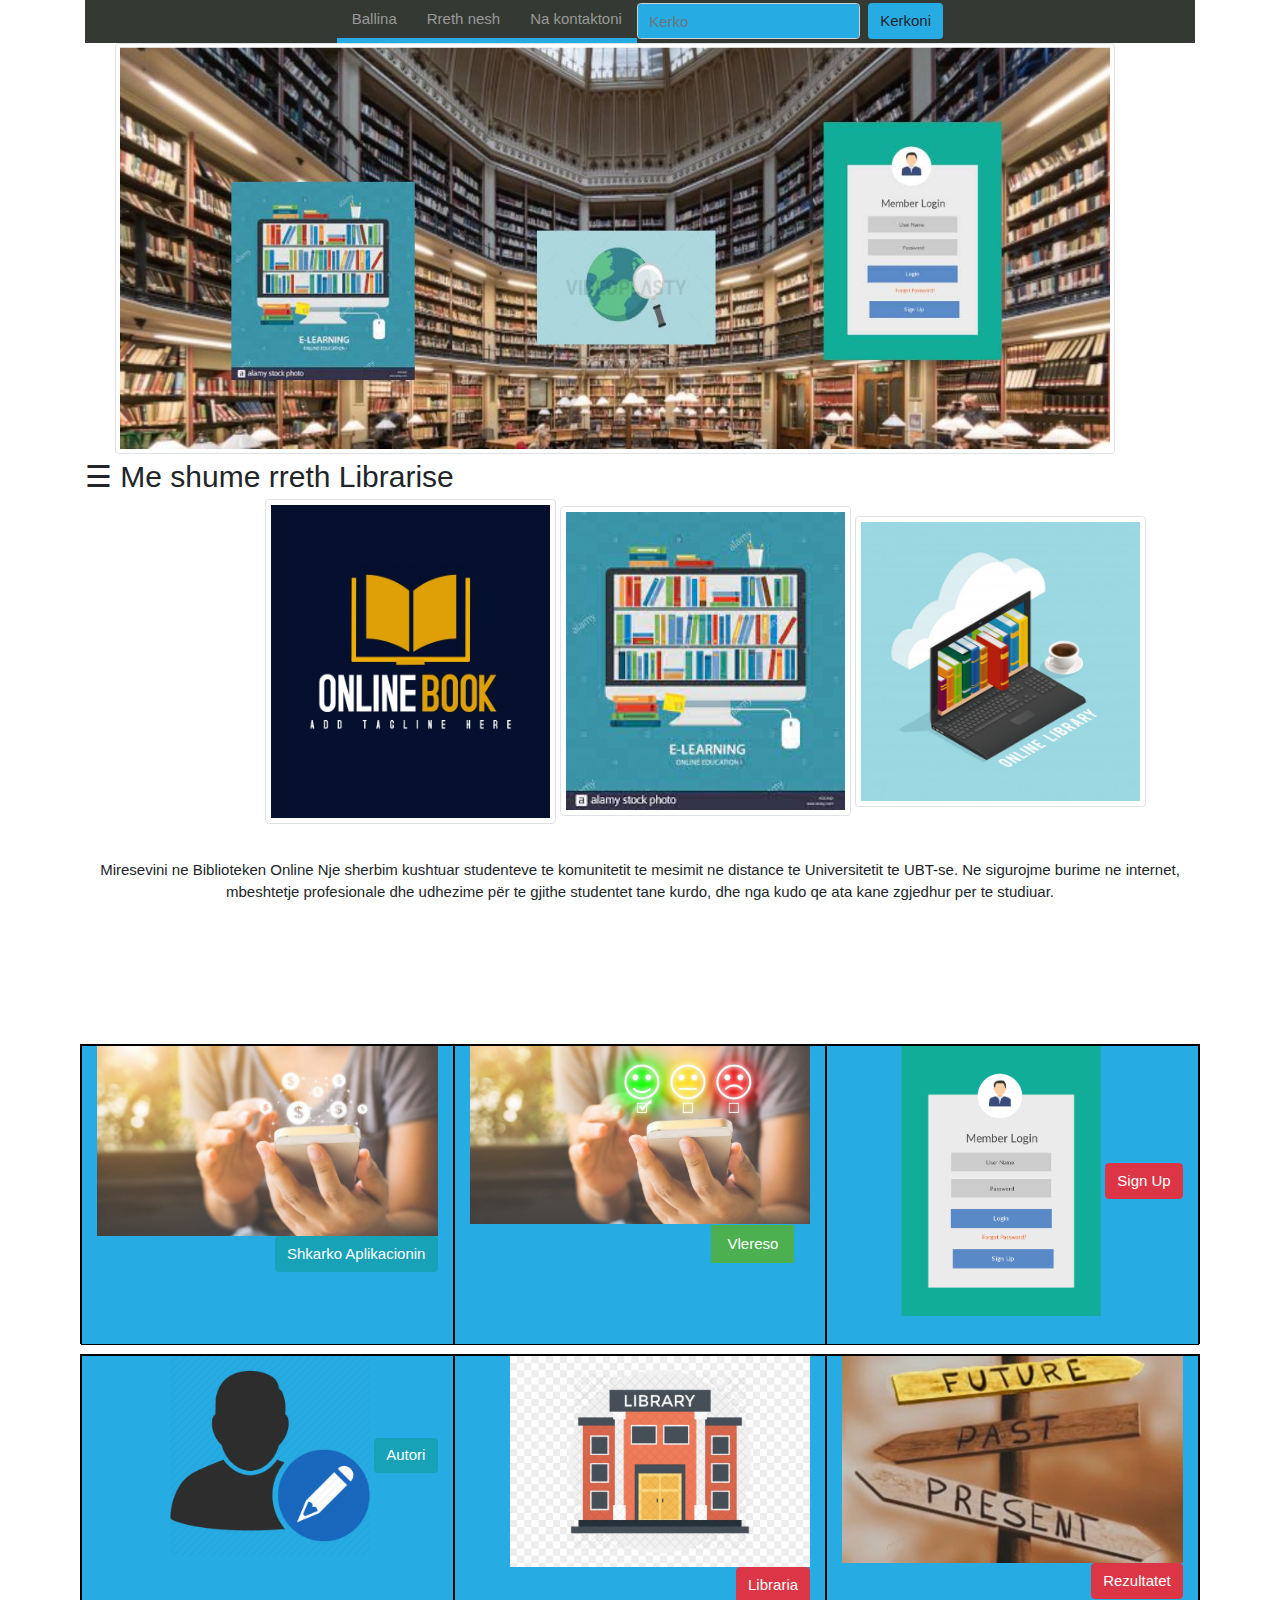
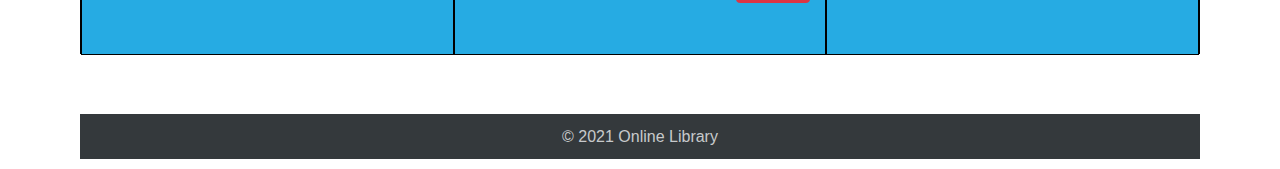
<file: index.html>
<!DOCTYPE html>
<html>
    <head>
        <meta charset="utf-8">
        <title>Online Library</title>
        <link rel = "icon" href =  "digital.jpg" 
        type = "image/x-icon"> 
        <meta name="viewport"
        content="width=device-width, initial-scale=1"/>
        <link href="bs4/css/bootstrap.css" rel="stylesheet">
        <link href="style.css" rel="stylesheet">
        <link href="https://stackpath.bootstrapcdn.com/font-awesome/4.7.0/css/font-awesome.min.css" rel="stylesheet">
  <link href="style.css" rel="stylesheet">
  <link rel="stylesheet" href="https://www.w3schools.com/w3css/4/w3.css">
    </head>
    <body>
        <div class="container">
            <ul class="nav justify-content-center" style="background-color: #343933;">
                <li class="nav-item">
                  <a class="nav-link active" href="index.html" style=" border-bottom: 5px solid #26ABE3;  ">Ballina </a>
                </li>
                <li class="nav-item">
                  <a class="nav-link" href="informata.html" style=" border-bottom: 5px solid #26ABE3;  ">Rreth nesh</a>
                </li>
                <li class="nav-item">
                  <a class="nav-link" href="kontakti.html" style=" border-bottom: 5px solid #26ABE3;">Na kontaktoni</a>
                </li>
                <form class="form-inline">
                    <input class="form-control mr-sm-2" type="search" style="background-color: #26ABE3;" placeholder="Kerko" aria-label="Search">
                    <button class="btn btn-outline my-2 my-sm-0"  style="background-color: #26ABE3;" type="submit">Kerkoni</button>
                  </form>
              </ul>
              <div class="container">
              <div class="col-12">
                <a href="index.html">  <img src="New Project.jpg" alt="ICK" class="img-thumbnail" width="1000px "  ></a></div>
              <div id="mySidenav" class="sidenav" class="col-12">
                <a href="javascript:void(0)" class="closebtn" onclick="closeNav()">&times;</a>
                <a href="index.html">Ballina</a>
                <a href="individe.html">Librari A</a>
                
            </div>
              </div>
              
              
              
              <span style="font-size:30px;cursor:pointer" onclick="openNav()">&#9776; Me shume rreth Librarise</span>
        
               
                  


        </div>
        <div id="reklame" class="container" style="width: 1000px;">
            <img  src="reklame.jpg"  class="img-thumbnail" style=" width: 30%; padding: 5px; height: 325px; " class="rounded float-left" alt="...">
            <img  src="reklama2.jpg"  class="img-thumbnail" style=" width: 30%;padding: 5px; " class="rounded float-right" alt="...">
            <img  src="reklame3.jpg" class="img-thumbnail" style=" width: 30%;padding: 5px;" >
              </div>

        </div>
        <div class="container" style="padding: 10px; ">
          <div  class="row align-items-start " style="height: 200px; ">
          <p id="theksuar" style="text-align: center; margin-top: 25px;">Miresevini ne Biblioteken Online
            Nje sherbim kushtuar studenteve te komunitetit te mesimit ne distance 
            te Universitetit te UBT-se. Ne sigurojme burime ne internet, mbeshtetje profesionale
             dhe udhezime për te gjithe studentet tane kurdo, dhe nga kudo qe ata kane zgjedhur per te studiuar.

        </div>
        <div class="container" style="padding-top: 10px;">
            <div class="row align-items-start " style="height: 300px; border: 1px solid black;">
            
                <div class="col-4" style="height: 300px; border: 1px solid black;text-align: end; background-color: #26ABE3;"><img class="img-fluid" src="e-banking.jpg"> <button type="button" class="btn btn-info" data-toggle="modal" data-target="#exampleModal">
                  Shkarko Aplikacionin
                </button>
                
               
                <div class="modal fade" id="exampleModal" tabindex="-1" aria-labelledby="exampleModalLabel" aria-hidden="true">
                  <div class="modal-dialog">
                    <div class="modal-content">
                      <div class="modal-header">
                        <h5 class="modal-title" id="exampleModalLabel">Aplikacioni juaj eshte duke u instaluar</h5>
                        <button type="button" class="close" data-dismiss="modal" aria-label="Close">
                          <span aria-hidden="true">&times;</span>
                        </button>
                      </div>
                      <div class="modal-body">
                        <div class="progress">
                      <div class="progress-bar progress-bar-striped progress-bar-animated" role="progressbar" aria-valuenow="75" aria-valuemin="0" aria-valuemax="100" style="width: 75%"></div>
                    </div>
                      </div>
                      <div class="modal-footer">
                        <button type="button" class="btn btn-secondary" data-dismiss="modal">Mbyll</button>
                        <button type="button" class="btn btn-primary">Ruaj Ndryshimet</button>
                      </div>
                    </div>
                  </div>
                </div></div>
                <div class="col-4" style="height: 300px; border: 1px solid black;text-align: end; background-color:  #26ABE3;"> <img class="img-fluid" src="vlereso.jpg">
                  <div class="w3-container">
                    
                    <button onclick="document.getElementById('id01').style.display='block'" class="w3-button w3-green">Vlereso</button>
                    
                  
                    <div id="id01" class="w3-modal">
                      <div class="w3-modal-content">
                        <div class="w3-container">
                          <span onclick="document.getElementById('id01').style.display='none'" class="w3-button w3-display-topright">&times;</span>
                  <div class="main">
                    <form id="rating-form">
                <span class="rating-star">
                <input type="radio" name="rating" value="5"><span class="star"></span>
                 
                    <input type="radio" name="rating" value="4"><span class="star"></span>
                 
                    <input type="radio" name="rating" value="3"><span class="star"></span>
                 
                    <input type="radio" name="rating" value="2"><span class="star"></span>
                 
                    <input type="radio" name="rating" value="1"><span class="star"></span>
                </span>
                </form>
                    <p>Faleminderit qe na dhuruat <span id="selected-rating" class="selected-rating" >0</span> Yje.</p>
                    </div>	
                </div>
              </div>
            </div>
          </div>
        </div>
              
                
                 
                       
                       	

                     
                       
                <div class="col-4" style="height: 300px; border: 1px solid black; text-align: end; background-color:  #26ABE3 ;"><img class="img-fluid" src="sign-up.png" style="width: 200px;">  <button type="button" class="btn btn-danger" data-toggle="modal" data-target="#staticBackdrop">
                  Sign Up
                </button>
                
                
                </div>
              
                
                
            </div>
        </div>
        
        <div class="container" style="padding-top: 10px;">
          <div class="row align-items-start " style="height: 300px; border: 1px solid black;">
          
              <div class="col-4" style="height: 300px; border: 1px solid black;text-align: end; background-color: #26ABE3;"><img class="img-fluid" src="writer.png" style="width: 200px;" > <button type="button" class="btn btn-info" data-toggle="modal" data-target="#exampleModal">
                Autori
              </button>
              
             
             </div>
             <div class="col-4" style="height: 300px; border: 1px solid black; text-align: end; background-color:  #26ABE3 ;"><img class="img-fluid" src="library.png" style="width: 300px;">  <button type="button" class="btn btn-danger" data-toggle="modal" data-target="#staticBackdrop">
              Libraria
            </button>
            
            
           </div>    
      <div class="col-4" style="height: 300px; border: 1px solid black; text-align: end; background-color:  #26ABE3 ;"><img class="img-fluid" src="rezultati.jpg">  <button type="button" class="btn btn-danger" data-toggle="modal" data-target="#staticBackdrop">
        Rezultatet
      </button>
      
      
      <div class="modal fade" id="staticBackdrop" data-backdrop="static" data-keyboard="false" tabindex="-1" aria-labelledby="staticBackdropLabel" aria-hidden="true">
        <div class="modal-dialog">
          <div class="modal-content">
            <div class="modal-header">
              <h5 class="modal-title" id="staticBackdropLabel">Rezultatet</h5>
              <button type="button" class="close" data-dismiss="modal" aria-label="Close">
                <span aria-hidden="true">&times;</span>
              </button>
            </div>
            <div class="modal-body">
              Qellimi i ketij studimi ishte te shqyrtonte lidhjen midis dimensioneve
               te cilesise se sherbimit E-Banking dhe kenaqesise se klientit per te percaktuar 
               se cili dimension potencialisht mund te kete ndikimin me te forte ne kenaqesine
                e klientit. Te dhenat u mblodhen duke perdorur nje instrument studimi, i cili u 
                shpernda midis klienteve te bankave ne sektorin bankar libanez.
            </div>
            
            <div class="modal-footer">
              <button type="button" class="btn btn-secondary" data-dismiss="modal">Mbyll</button>
              <button type="button" class="btn btn-primary">E kuptova</button>
            </div>
          </div>
        </div>
      </div></div>
            
              
              
          </div>
      </div>
       

        <footer class="footer">
            <div class="container text-center">
                <h6> &copy; 2021 Online Library</h6>
            </div>
        </footer>



        
        <script src="bs4/js/jquery-3.5.1.min.js"></script>
        <script src="bs4/js/bootstrap.bundle.js"></script>
        <script src="https://cdnjs.cloudflare.com/ajax/libs/jquery/3.4.1/jquery.min.js"></script>    
        <script src="function.js" type="text/javascript"></script>
        <script>
          function openNav() {
            document.getElementById("mySidenav").style.width = "250px";
          }
          
          function closeNav() {
            document.getElementById("mySidenav").style.width = "0";
          }

          $(document).ready(function(){

setInterval(function(){
    var ml = $("#reklame").css("margin-left")
    ml = parseInt(ml)
    ml = ml+10
    if (ml >600){
      ml = 0
    }
    $("#reklame").css("margin-left", ml + "px")
  }, 60);
});

    $(document).ready(function(){
      $("#theksuar").mouseover(function(){
        $(this).css({"font-style" : "strong", "background-color" : "#26ABE3"})
          

      })
        $("#theksuar").mouseleave(function(){
          $(this).css({"font-style" : "normal", "background-color" : "white"})

        })

    });

   

    var modal = document.getElementById("myModal");
            
            
            var btn = document.getElementById("myBtn");
            
           
            var span = document.getElementsByClassName("close")[0];
            
           
            btn.onclick = function() {
              modal.style.display = "block";
            }
            
           
            span.onclick = function() {
              modal.style.display = "none";
            }
            
            
            window.onclick = function(event) {
              if (event.target == modal) {
                modal.style.display = "none";
              }
            }


          </script>
          
          
    </body>
</html>
</file>
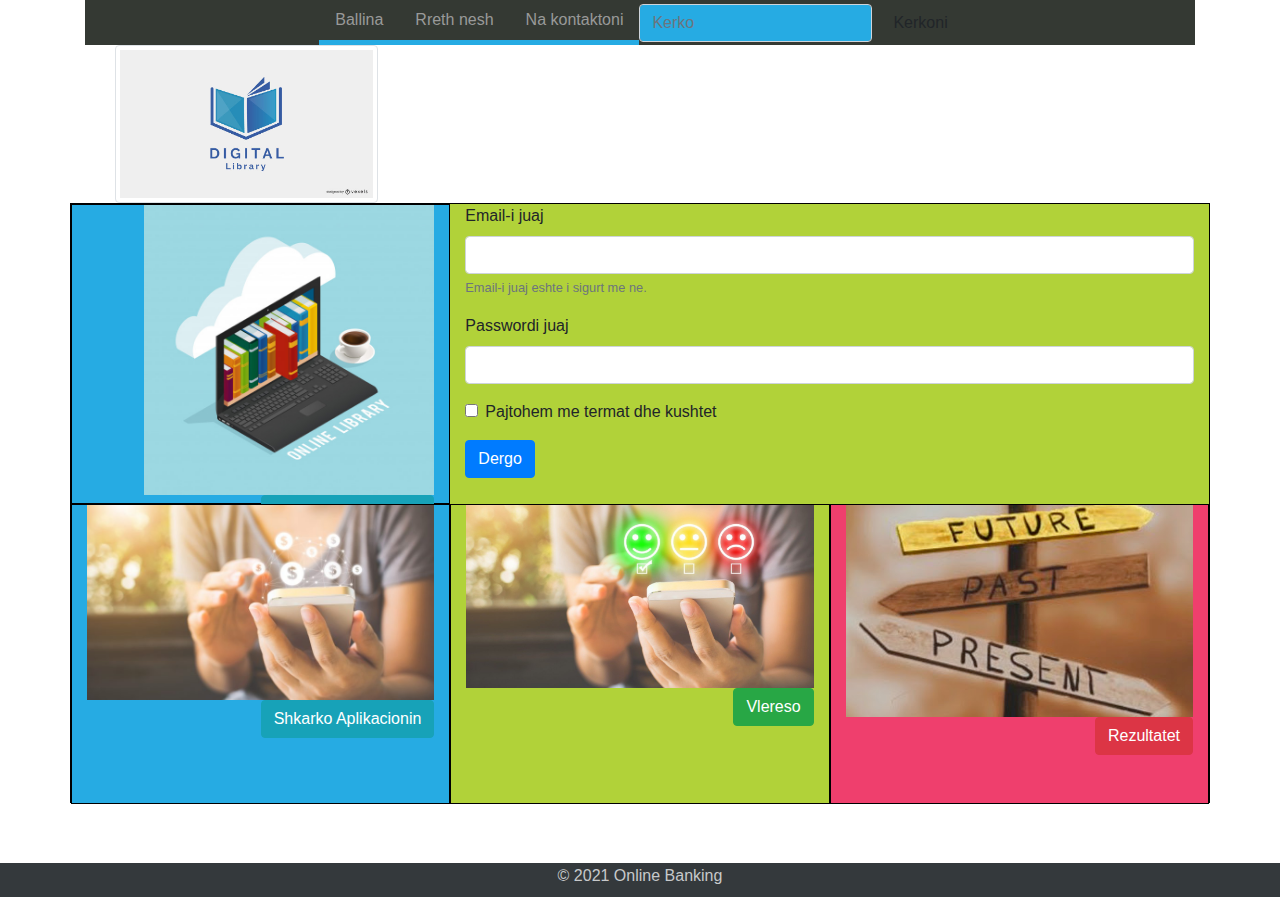
<file: individe.html>
<!DOCTYPE html>
<html>
    <head>
        <meta charset="utf-8">
        <title>Online Banking</title>
        <link rel = "icon" href =  "digital.jpg" 
        type = "image/x-icon"> 
        <meta name="viewport"
        content="width=device-width, initial-scale=1"/>
        <link href="bs4/css/bootstrap.css" rel="stylesheet">
        <link href="style.css" rel="stylesheet">
    </head>
    <body>
        <div class="container">
            <ul class="nav justify-content-center" style="background-color: #343933;">
                <li class="nav-item">
                  <a class="nav-link active" href="index.html" style=" border-bottom: 5px solid #26ABE3;  ">Ballina</a>
                </li>
                <li class="nav-item">
                  <a class="nav-link" href="informata.html" style=" border-bottom: 5px solid #26ABE3;  ">Rreth nesh</a>
                </li>
                <li class="nav-item">
                  <a class="nav-link" href="kontakti.html" style=" border-bottom: 5px solid #26ABE3;">Na kontaktoni</a>
                </li>
                <form class="form-inline">
                    <input class="form-control mr-sm-2" type="search" style="background-color: #26ABE3;" placeholder="Kerko" aria-label="Search">
                    <button class="btn btn-outline my-2 my-sm-0"  style="background-color: #26ABE3#EF3F6D;" type="submit">Kerkoni</button>
                  </form>
              </ul>
              <div class="container">
              <div class="col-12">
                <a href="index.html">  <img src="digital.jpg" alt="ICK" class="img-thumbnail" width="25%"  ></a></div>
              <div id="mySidenav" class="sidenav" class="col-12">
                <a href="javascript:void(0)" class="closebtn" onclick="closeNav()">&times;</a>
                <a href="index.html">Ballina</a>
                <a href="individe.html">Kartela per Individe</a>
               
            </div>
              </div>
              
              
              
              
        
               
                  


        </div>
        <div class="container">
            <div class="row align-items-start " style="height: 300px; border: 1px solid black;">
           
                <div class="col-4" style="height: 300px; border: 1px solid black;text-align: end; background-color: #26ABE3;"><img style="width: 290px;" src="reklame3.jpg"> <button type="button" class="btn btn-info"> Shkarko Aplikacionin</button></div>
                <div class="col-8" style="height: 300px; 
                background-color:  #B1D239;">
                <form>
  <div class="form-group">
    <label for="exampleInputEmail1">Email-i juaj</label>
    <input type="email" class="form-control" id="exampleInputEmail1" aria-describedby="emailHelp">
    <small id="emailHelp" class="form-text text-muted">Email-i juaj eshte i sigurt me ne.</small>
  </div>
  <div class="form-group">
    <label for="exampleInputPassword1">Passwordi juaj</label>
    <input type="password" class="form-control" id="exampleInputPassword1">
  </div>
  <div class="form-group form-check">
    <input type="checkbox" class="form-check-input" id="exampleCheck1">
    <label class="form-check-label" for="exampleCheck1">Pajtohem me termat dhe kushtet</label>
  </div>
  <button type="button" class="btn btn-primary" data-toggle="modal" data-target="#exampleModal">
    Dergo
  </button>
  
  
  <div class="modal fade" id="exampleModal" tabindex="-1" aria-labelledby="exampleModalLabel" aria-hidden="true">
    <div class="modal-dialog">
      <div class="modal-content">
        <div class="modal-header">
          <h5 class="modal-title" id="exampleModalLabel">Aplikimi juaj u pranua</h5>
          <button type="button" class="close" data-dismiss="modal" aria-label="Close">
            <span aria-hidden="true">&times;</span>
          </button>
        </div>
        <div class="modal-body">
          Ju Faleminderit qe zgjodhet Online Banking, nuk do te zgjenjeheni.
         
        </div>
        <div class="modal-footer">
          <button type="button" class="btn btn-secondary" data-dismiss="modal">Mbyll</button>
          <button type="button" class="btn btn-primary" data-dismiss="modal" >Faleminderit</button>
        </div>
      </div>
    </div>
  </div
</form> </div>
            
              </div>

        </div>
        <div class="container">
            <div class="row align-items-start " style="height: 300px; border: 1px solid black;">
            
                <div class="col-4" style="height: 300px; border: 1px solid black;text-align: end; background-color: #26ABE3;"><img class="img-fluid" src="e-banking.jpg"> <button type="button" class="btn btn-info"> Shkarko Aplikacionin</button></div>
                <div class="col-4" style="height: 300px; border: 1px solid black;text-align: end; background-color:  #B1D239;"> <img class="img-fluid" src="vlereso.jpg"> <button type="button" class="btn btn-success"> Vlereso</button> </div>
                <div class="col-4" style="height: 300px; border: 1px solid black; text-align: end; background-color:  #EF3F6D ;"><img class="img-fluid" src="rezultati.jpg">  <button type="button" class="btn btn-danger"> Rezultatet</button></div>
              
                
                
            </div>
        </div>
        

        <footer class="footer">
            <div class="container text-center">
                <h6> &copy; 2021 Online Banking</h6>
            </div>
        </footer>



       
            
        <script src="bs4/js/jquery-3.5.1.min.js"></script>
        <script src="bs4/js/bootstrap.bundle.js"></script>
        <script>
          function openNav() {
            document.getElementById("mySidenav").style.width = "250px";
          }
          
          function closeNav() {
            document.getElementById("mySidenav").style.width = "0";
          }
        </script>
    </body>
</html>
</file>
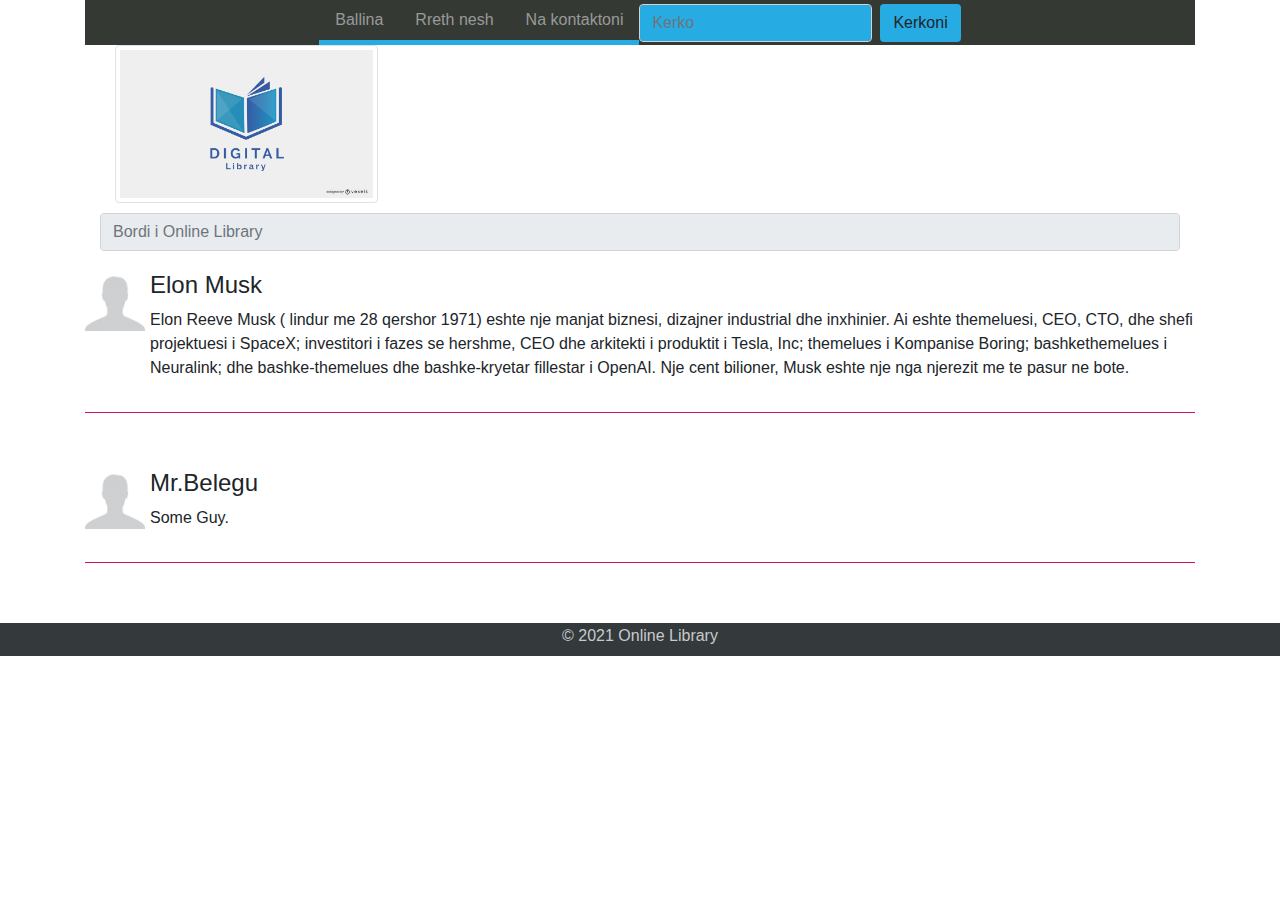
<file: informata.html>
<!DOCTYPE html>
<html>
    <head>
        <meta charset="utf-8">
        <title>Online Banking</title>
        <link rel = "icon" href =  "digital.jpg" 
        type = "image/x-icon"> 
        <meta name="viewport"
        content="width=device-width, initial-scale=1"/>
        <link href="bs4/css/bootstrap.css" rel="stylesheet">
        <link href="style.css" rel="stylesheet">
    </head>
    <body>
        <div class="container">
            <ul class="nav justify-content-center" style="background-color: #343933;">
                <li class="nav-item">
                  <a class="nav-link active" href="index.html" style=" border-bottom: 5px solid #26ABE3;  ">Ballina</a>
                </li>
                <li class="nav-item">
                  <a class="nav-link" href="informata.html" style=" border-bottom: 5px solid #26ABE3;  ">Rreth nesh</a>
                </li>
                <li class="nav-item">
                  <a class="nav-link" href="kontakti.html" style=" border-bottom: 5px solid #26ABE3;">Na kontaktoni</a>
                </li>
                <form class="form-inline">
                    <input class="form-control mr-sm-2" type="search" style="background-color: #26ABE3;" placeholder="Kerko" aria-label="Search">
                    <button class="btn btn-outline my-2 my-sm-0"  style="background-color: #26ABE3;" type="submit">Kerkoni</button>
                  </form>
              </ul>
              <div class="container">
              <div class="col-12">
                <a href="index.html">  <img src="digital.jpg" alt="ICK" class="img-thumbnail" width="25%"  ></a></div>
                <input class="form-control"  style="margin-top: 10px; "
                type="text" placeholder="Bordi i Online Library" readonly>
              
              </div>
              
             
        </div>

        <div class="container">
            <div class="media">
                <div class="media-left media-middle" style="margin-top: 20px;">
                  <img src="profil1.jpg" class="media-object" style="width:60px" >
                </div>
                <div class="media-body" style="margin-top: 20px;">
                  <h4 class="media-heading" style="margin-left: 5px;">Elon Musk</h4>
                  <p style="margin-left: 5px;"> Elon Reeve Musk  ( lindur me 
                    28 qershor 1971) eshte nje manjat biznesi, dizajner industrial dhe inxhinier. 
                    Ai eshte themeluesi, CEO, CTO, dhe shefi projektuesi i SpaceX; investitori 
                    i fazes se hershme, CEO dhe arkitekti i produktit i Tesla, Inc;
                     themelues i Kompanise Boring; bashkethemelues i Neuralink; dhe bashke-themelues dhe bashke-kryetar 
                    fillestar i OpenAI. Nje cent bilioner, Musk eshte nje nga njerezit me te pasur ne bote.</p>
                </div>
              </div>
              <hr color="#e2127A" >
              <div class="media">
                <div class="media-left media-middle" style="margin-top: 40px;">
                  <img src="profil1.jpg" class="media-object" style="width:60px" >
                </div>
                <div class="media-body" style="margin-top: 40px;">
                  <h4 class="media-heading" style="margin-left: 5px;">Mr.Belegu</h4>
                  <p style="margin-left: 5px;">Some Guy.</p>
                </div>
              </div>
              <hr color="#e2127A">
              





        </div>
        
        

        <footer class="footer">
            <div class="container text-center">
                <h6> &copy; 2021 Online Library</h6>
            </div>
        </footer>



    
        <script src="bs4/js/jquery-3.5.1.min.js"></script>
        <script src="bs4/js/bootstrap.bundle.js"></script>
      
    </body>
</html>
</file>
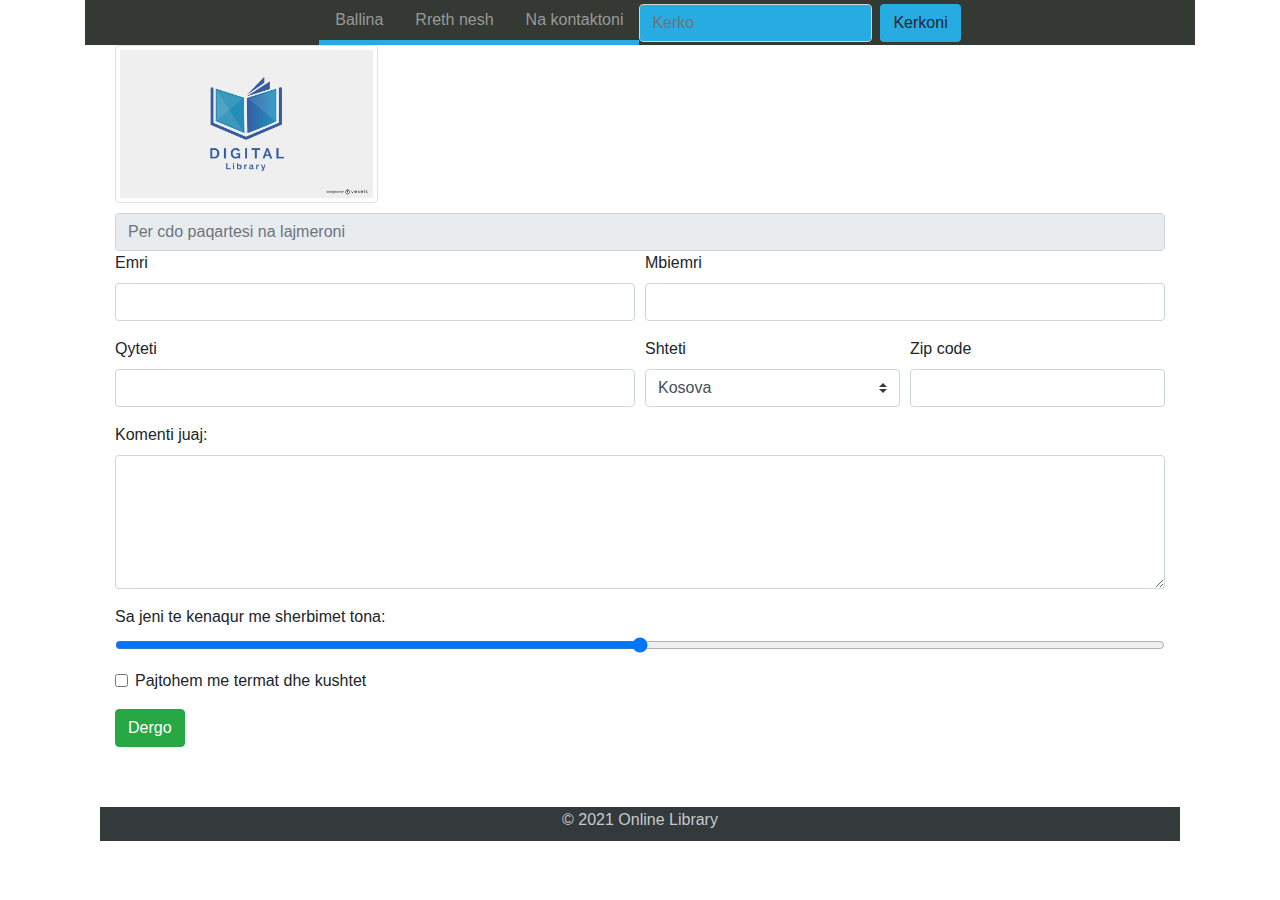
<file: kontakti.html>
<!DOCTYPE html>
<html>
    <head>
        <meta charset="utf-8">
        <title>Online Library</title>
        <link rel = "icon" href =  "digital.jpg" 
        type = "image/x-icon"> 
        <meta name="viewport"
        content="width=device-width, initial-scale=1"/>
        <link href="bs4/css/bootstrap.css" rel="stylesheet">
        <link href="style.css" rel="stylesheet">
    </head>
    <body>
        <div class="container">
            <ul class="nav justify-content-center" style="background-color: #343933;">
                <li class="nav-item">
                  <a class="nav-link active" href="index.html" style=" border-bottom: 5px solid #26ABE3;  ">Ballina</a>
                </li>
                <li class="nav-item">
                  <a class="nav-link" href="informata.html" style=" border-bottom: 5px solid #26ABE3;  ">Rreth nesh</a>
                </li>
                <li class="nav-item">
                  <a class="nav-link" href="kontakti.html" style=" border-bottom: 5px solid #26ABE3;">Na kontaktoni</a>
                </li>
                <form class="form-inline">
                    <input class="form-control mr-sm-2" type="search" style="background-color: #26ABE3;" placeholder="Kerko" aria-label="Search">
                    <button class="btn btn-outline my-2 my-sm-0"  style="background-color: #26ABE3;" type="submit">Kerkoni</button>
                  </form>
              </ul>
              </ul>
              <div class="container">
              <div class="col-12">
                <a href="index.html">  <img src="digital.jpg" alt="ICK" class="img-thumbnail" width="25%"   ></a></div>
            <div class="container">

                <input class="form-control"  style="margin-top: 10px;" 
                type="text" placeholder="Per cdo paqartesi na lajmeroni" readonly>


                <form>
                    <div class="form-row">
                      <div class="col-md-6 mb-3">
                        <label for="validationDefault01">Emri</label>
                        <input type="text" class="form-control" id="validationDefault01"  required>
                      </div>
                      <div class="col-md-6 mb-3">
                        <label for="validationDefault02">Mbiemri</label>
                        <input type="text" class="form-control" id="validationDefault02"  required>
                      </div>
                    </div>
                    <div class="form-row">
                      <div class="col-md-6 mb-3">
                        <label for="validationDefault03">Qyteti</label>
                        <input type="text" class="form-control" id="validationDefault03" required>
                      </div>
                      <div class="col-md-3 mb-3">
                        <label for="validationDefault04">Shteti</label>
                        <select class="custom-select" id="validationDefault04" required>
                          <option selected disabled value="">Kosova</option>
                          <option>Shqiperia</option>
                          <option>Itali</option>
                          <option>Mali i zi</option>
                          <option>Maqedoni</option>
                          <option>Gjermani</option>
                        </select>
                      </div>
                      <div class="col-md-3 mb-3">
                        <label for="validationDefault05">Zip code</label>
                        <input type="text" class="form-control" id="validationDefault05" required>
                      </div>
                    </div>
                   
                    <div class="form-group">
                        <label for="comment">Komenti juaj:</label>
                        <textarea class="form-control" rows="5" id="comment"></textarea>
                      </div>
                      <form>
                        <div class="form-group">
                          <label for="formControlRange">Sa jeni te kenaqur me sherbimet tona:</label>
                          <input type="range" class="form-control-range" id="formControlRange">
                        </div>
                      </form>
                    <div class="form-group">
                      <div class="form-check">
                        <input class="form-check-input" type="checkbox" value="" id="invalidCheck2" required>
                        <label class="form-check-label" for="invalidCheck2">
                            Pajtohem me termat dhe kushtet
                        </label>
                      </div>
                    </div>
                    <a href="kontakti.html">   <button class="btn btn-success" type="submit">Dergo</button></a>
                  </form>
            </div>
       

        

        <footer class="footer">
            <div class="container text-center">
                <h6> &copy; 2021 Online Library</h6>
            </div>
        </footer>


        
        <script src="bs4/js/jquery-3.5.1.min.js"></script>
        <script src="bs4/js/bootstrap.bundle.js"></script>
        
    </body>
</html>
</file>
<file: style.css>
@charset "utf-8";
body {
    font-family: "Lato", sans-serif;
  }
  
  .sidenav {
    height: 100%;
    width: 0;
    position: fixed;
    z-index: 1;
    top: 0;
    left: 0;
    background-color: #111;
    overflow-x: hidden;
    transition: 0.5s;
    padding-top: 60px;
  }
  
  .sidenav a {
    padding: 8px 8px 8px 32px;
    text-decoration: none;
    font-size: 25px;
    color: #818181;
    display: block;
    transition: 0.3s;
  }
  
  .sidenav a:hover {
    color: #f1f1f1;
  }
  
  .sidenav .closebtn {
    position: absolute;
    top: 0;
    right: 25px;
    font-size: 36px;
    margin-left: 50px;
  }
  
  @media screen and (max-height: 450px) {
    .sidenav {padding-top: 15px;}
    .sidenav a {font-size: 18px;}
  }
  .footer{
      background-color: #34393C;
      color: #C7C9CB;
      padding: 3px;
      margin-top: 60px;
  }
  a:link {
    color: #999;
  }
  
  
  a:visited {
    color : #999;
  }
  
  a:hover {
    color: white;
  }
  
  a:active {
    color: #999;
  }
  .main {
    margin-left: 40%;
    margin-top: 15%;
  }
  .rating-star {
      direction: rtl;
      font-size: 40px;
      unicode-bidi: bidi-override;
      display: inline-block;
  }
  .rating-star input {
      opacity: 0;
      position: relative;
      left: -30px;
      z-index: 2;
      cursor: pointer;
  }
  .rating-star span.star:before {
      color: #777777;
  }
  .rating-star span.star {
      display: inline-block;
      font-family: FontAwesome;
      font-style: normal;
      font-weight: normal;
      position: relative;
      z-index: 1;
  }
  .rating-star span {
      margin-left: -30px;
  }
  .rating-star span.star:before {
      color: #777777;
      content:"\f006";
  }
  .rating-star input:hover + span.star:before, .rating-star input:hover + span.star ~ span.star:before, .rating-star input:checked + span.star:before, .rating-star input:checked + span.star ~ span.star:before {
      color: #ffd100;
      content:"\f005";
  }
   
  .selected-rating{
      color: #ffd100;
      font-weight: bold;
      font-size: 42px;
  }
  .modal {
    display: none; /* Hidden by default */
    position: fixed; /* Stay in place */
    z-index: 1; /* Sit on top */
    padding-top: 100px; /* Location of the box */
    left: 0;
    top: 0;
    width: 100%; /* Full width */
    height: 100%; /* Full height */
    overflow: auto; /* Enable scroll if needed */
    background-color: rgb(0,0,0); /* Fallback color */
    background-color: rgba(0,0,0,0.4); /* Black w/ opacity */
  }
  
  /* Modal Content */
  .modal-content {
    background-color: #fefefe;
    margin: auto;
    padding: 20px;
    border: 1px solid #888;
    width: 80%;
  }
  
  /* The Close Button */
  .close {
    color: #aaaaaa;
    float: right;
    font-size: 28px;
    font-weight: bold;
  }
  
  .close:hover,
  .close:focus {
    color: #000;
    text-decoration: none;
    cursor: pointer;
  }
</file>
